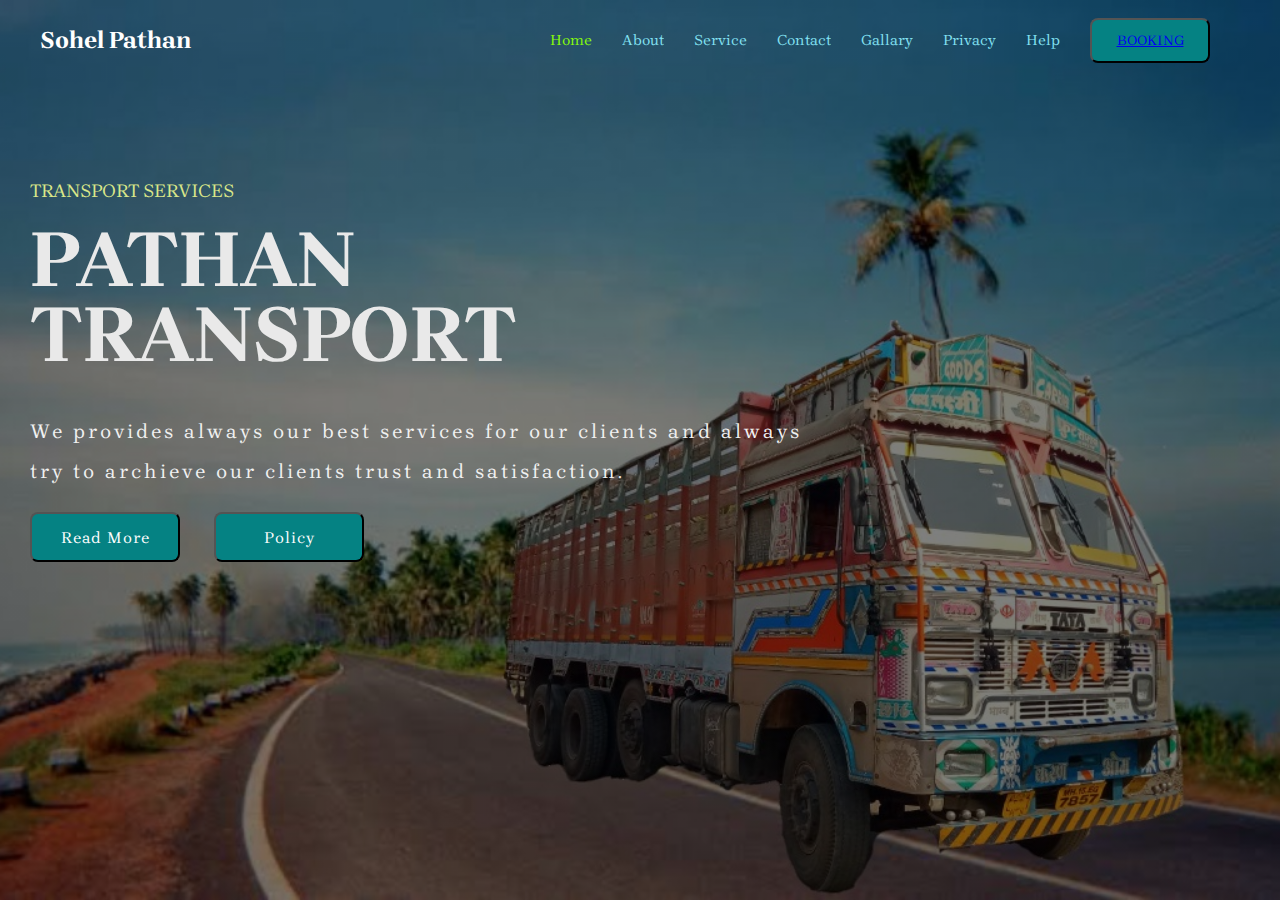
<file: index.html>
<!DOCTYPE html>
<html lang="en">

<head>
    <meta charset="UTF-8">
    <meta http-equiv="X-UA-Compatible" content="IE=edge">
    <meta name="viewport" content="width=device-width, initial-scale=1.0">
    <title>PATHAN GROUP</title>
    <link rel="stylesheet" href="styles.css">
</head>

<body>
    <div class="container-fluid">
        
        <div class="container">
            <h2 class="logo">Sohel Pathan</h2>
            <nav>
                <ul>
                    <li class="active">Home</li>
                    <li>About</li>
                    <li>Service <a href="login.html" target="_blank"></a></li>
                    <li>Contact</li>
                    <li>Gallary</li>
                    <li>Privacy</li>
                    <li>Help</li>
                    <li><button class="btn"><a href="login.html" target="_blank">BOOKING</a></button></li>
                </ul>
            </nav>
        </div>
    <div class="content">
        <h3> TRANSPORT SERVICES</h3>
        <h1>PATHAN <br>TRANSPORT</h1>
       <p> We provides always our best services for our clients and always <br>
        try to archieve our clients trust and satisfaction.
       </p>
            <button class="btn">Read More</button>
            <button class="btn btn2">Policy</button>
    </div>
</body>

</html>
</file>
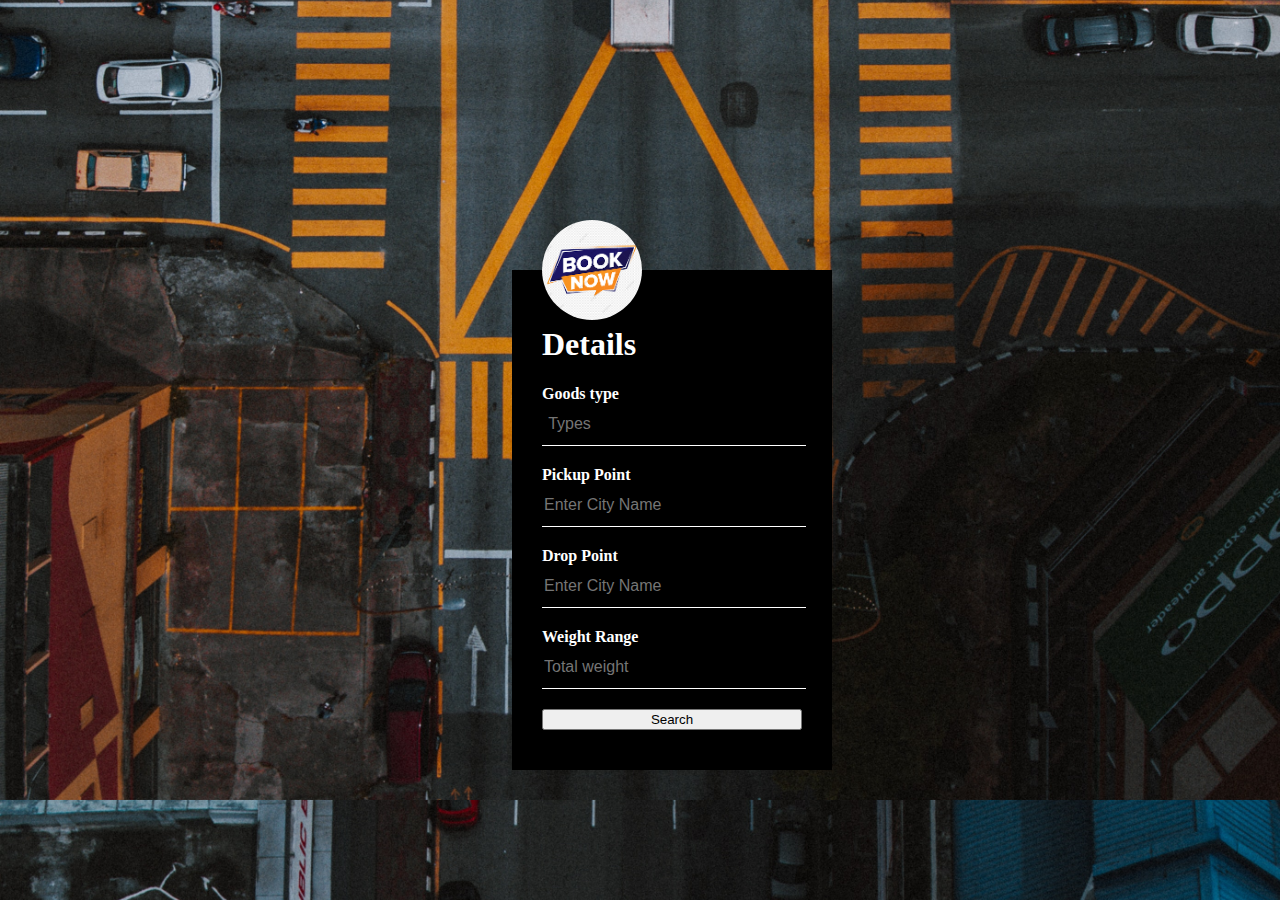
<file: login.html>
<!DOCTYPE html>
<html lang="en">
<head>
    <meta charset="UTF-8">
    <meta http-equiv="X-UA-Compatible" content="IE=edge">
    <meta name="viewport" content="width=device-width, initial-scale=1.0">
    <title>BOOKING</title>
</head>
<link rel="stylesheet" type="text/css" href="login.css">
<body>
    <div class="booking">
        <img src="pat.png" class="pat">
        <h1> Details
        </h1>
        <p>Goods type</p>
        <input type="text" name="" placeholder=" Types">
        <p>Pickup Point</p>
        <input type="text" name="" placeholder="Enter City Name">
        <p>Drop Point</p>
        <input type="text" name="" placeholder="Enter City Name">
        <p>Weight Range
        </p>
        <input type="text" name="" placeholder="Total weight">
        <input type="submit" name="" value="Search">


    </div>
    <div class="Contact">
        <!-- <img src="sid.jpeg" class="sid"> -->
       

    </div>
</body>
</html>
</file>
<file: styles.css>
@import url('https://fonts.googleapis.com/css2?family=Brygada+1918:ital,wght@0,500;0,700;1,700&display=swap');
*
{
    margin: 0;
    padding: 0;
    transition: 0.5s;
    overflow: hidden;
    font-family: 'Brygada 1918', serif;
}
.container-fluid
{
    width: 100%;
    height: 100vh;
    background: linear-gradient(to left,rgba(0, 0, 0, 0.5)50%, rgba(0,0,0,0.5)50%),url(43.jpeg) center/cover;
    background-repeat: no-repeat;
}
.container
{
width: 1200px;
height: 80px;
margin: auto;
display: flex;
justify-content: space-between;
align-items: center;
}
.logo
{
    color: #fff;
    cursor: pointer;
}
nav ul
{
    list-style: none;
    display: flex;
    justify-content: center;
    align-items: center;
}
nav ul li
{
    margin-right: 30px;
    cursor: pointer;
    color: #84e3f4;
    font-weight: 400;
    font-size: 15px;   
    }
    .active
    {
        color: #88ff08;
    }
    nav ul li:hover
    {
        color: #88ff08;
    }
    .btn
    {
        width: 120px;
        height: 45px;
        border-radius: 8px;
        background-color: #058283;
        color: #fff;
        cursor: pointer;
        font-size: 14px;
    }
    .btn:hover
    {
        background: #fff;
        color: #058283;
    }
    .contant
    {
        width: 1200px;
        height: 100vh;
        margin: auto;
    }
    .content h3
    {
        color: #dae789;
        padding-top: 100px;
        font-weight: 400;
        margin-left: 30px;

    }
    .content h1
    {
        font-size: 80px;
        color: rgb(233, 233, 233);
        margin-top: 20px;
        line-height: 75px;
        margin-left: 30px;
    }
    .content p
    {
        color: #f1f1f1;
        font-size: 20px;
        margin-top: 40px;
        line-height: 40px;
        letter-spacing: 3px;
        margin-left: 30px;
    }
    .content .btn
    {
        margin-top: 20px;
        width: 150px;
        height: 50px;
        font-size: 16px;
        letter-spacing: 1px;
        margin-left: 30px;

    }
    .contant .btn2
    {
        background: transparent;
        border: 1px solid #058283;
        border-radius: 8px;
        color: #fff;
        margin-left: 10px;

    }
    .contant .btn2:hover
    {
        background: #058283;
    }
</file>
<file: login.css>
body
{
    margin: 0;
    padding: 0;
    background: url(book.jpg);
    background-size: cover;
    background-position: center;
    font-family:  sens-serif;
}
.booking
{
    width: 320px;
    height: 500px;
    background: #000;
    color: #fff;
    top: 30%;
    left: 40%;
    position: absolute;
    transform: translate(-50% -50%);
    box-sizing: border-box;
    padding: 35px 30px;
}
.pat
{
    width: 100px;
height: 100px;
border-radius: 50%;
position: absolute;
top: -10%;
right: ca(50% -50);
}
.h1
{
    margin: 0;
    padding: 0 0 20px;
    text-align: center;
    font-size: 22px;

}
.booking p{
    margin: 0;
    padding: 0;
    font-weight: bold;
    
}
.booking input{
    width: 100%;
    margin-bottom: 20px;
}
.booking input[type="text"]
{
    border: none;
    border-bottom: 1px solid #fff;
    background: transparent;
    outline: none;
    height: 40px;
    color: #fff;
    font-size: 16px;

}
.booking input[type="sabmit"]
{
    border: none;
    outline: none;
    height: 30px;
    background: #fb2525;
    color: #fff;
    font-size: 18px;
    border-radius: 20px;
}
.booking input[type="submit"]:hover
{
    cursor: pointer;
    background: #ffc107;
    color: #000;

}
.h2
{
    color: #25d0fb;
}
</file>
